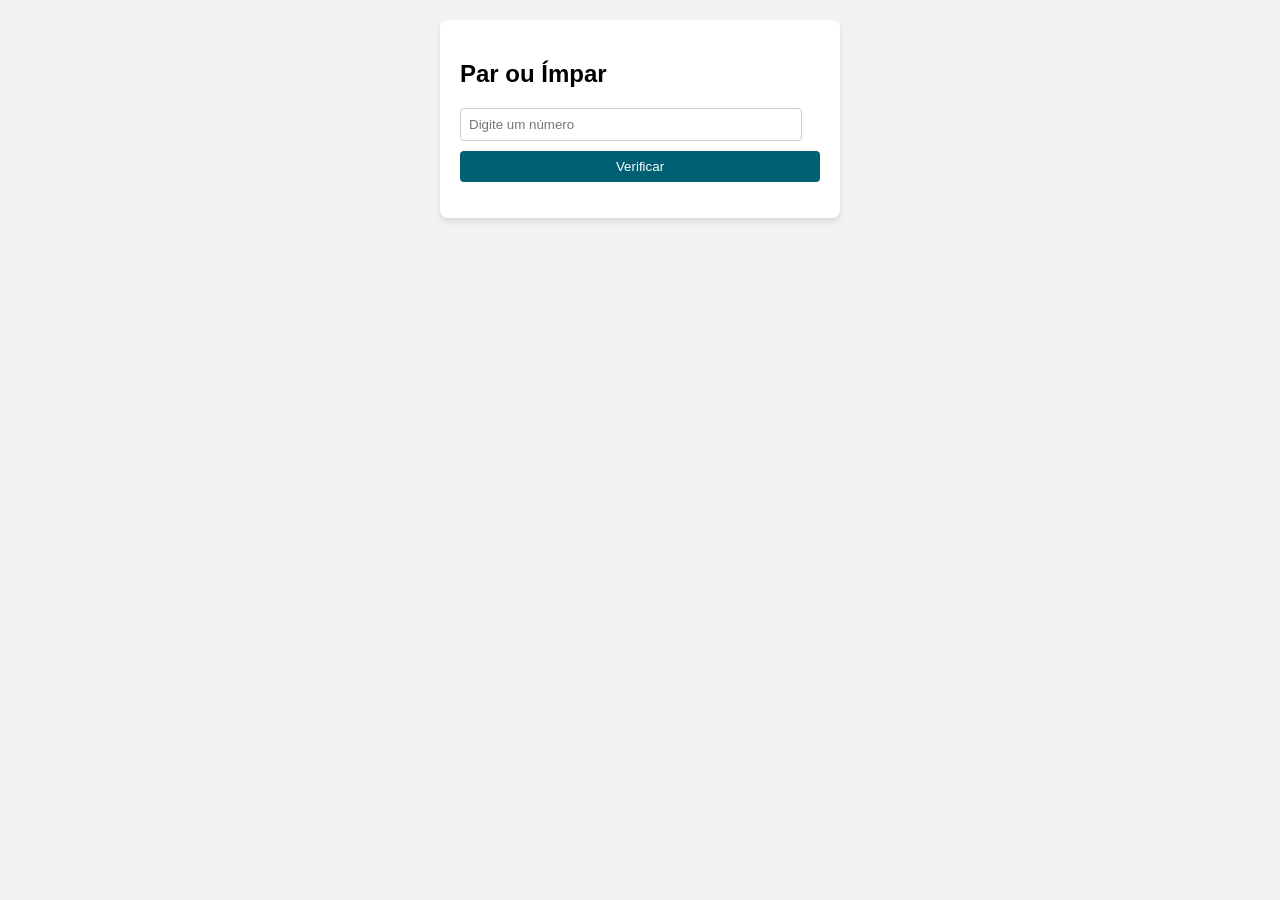
<file: Avaliação 3 Back-End/index.html>
<!DOCTYPE html>
<html lang="pt-BR">
<head>
    <meta charset="UTF-8">
    <meta name="viewport" content="width=device-width, initial-scale=1.0">
    <title>Par ou Ímpar</title>
    <style>
        body { font-family: Arial, sans-serif; background-color: #f2f2f2; padding: 20px; max-width: 400px; margin: 0 auto; }
        .cartao { background-color: #ffffff; padding: 20px; border-radius: 8px; box-shadow: 0 4px 6px rgba(0,0,0,0.1); }
        input { padding: 8px; margin-bottom: 10px; border: 1px solid #ccc; border-radius: 4px; width: 90%; }
        button { padding: 8px 15px; background-color: #005f73; color: white; border: none; border-radius: 4px; cursor: pointer; width: 100%; }
        button:hover { background-color: #0a9396; }
        .resultado { margin-top: 15px; font-weight: bold; color: #ae2012; text-align: center; }
    </style>
</head>
<body>
    <div class="cartao">
        <h2>Par ou Ímpar</h2>
        <input type="number" id="num" placeholder="Digite um número">
        <button onclick="verificar()">Verificar</button>
        <p class="resultado" id="res"></p>
    </div>

    <script>
        function verificar() {
            let numero = Number(document.getElementById('num').value);
            if (numero % 2 === 0) {
                document.getElementById('res').innerText = "O número " + numero + " é Par.";
            } else {
                document.getElementById('res').innerText = "O número " + numero + " é Ímpar.";
            }
        }
    </script>
</body>
</html>
</file>
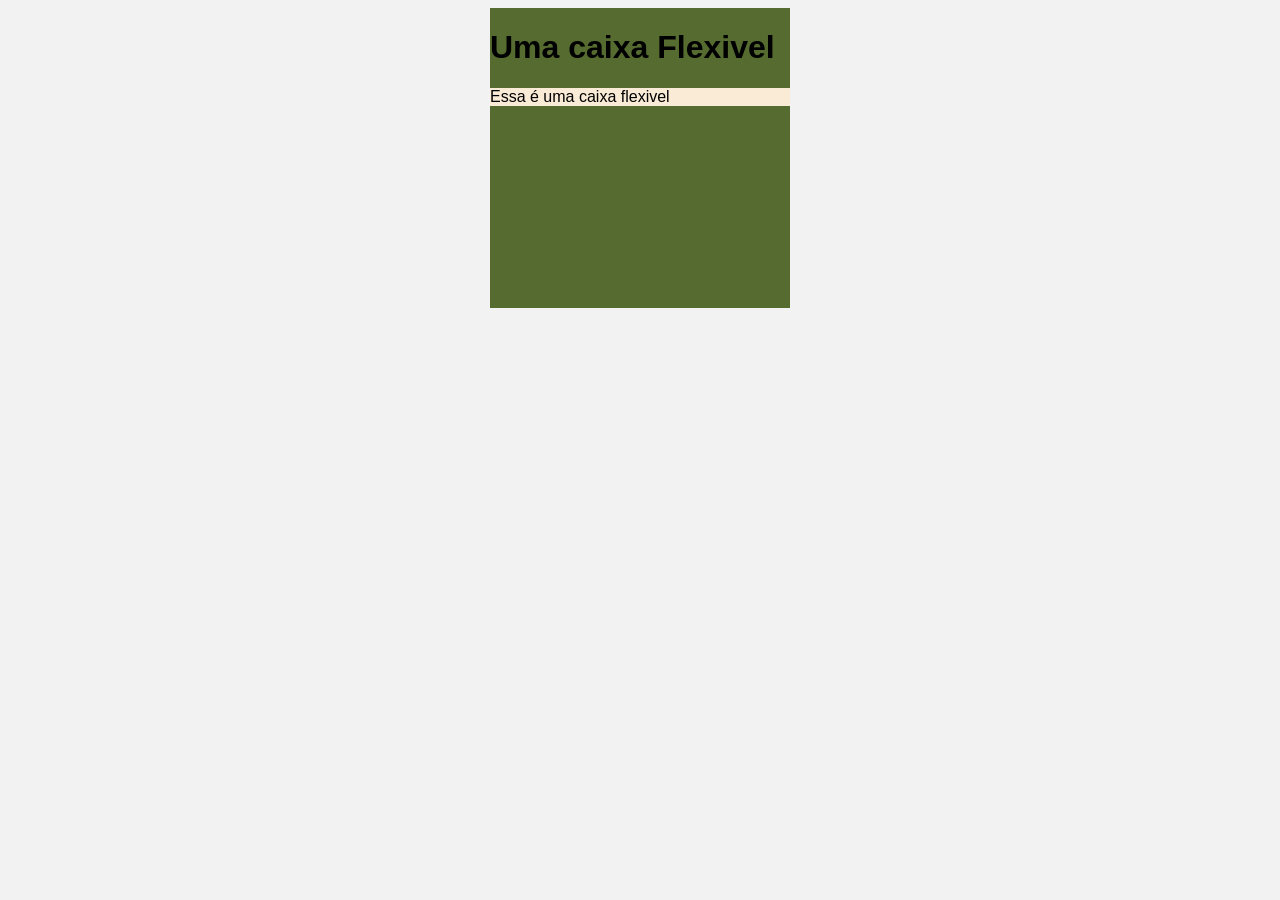
<file: Avaliação 4 Front-End/CaixaFlexivel/index.html>
<!DOCTYPE html>
<html lang="en">
<head>
    <meta charset="UTF-8">
    <meta name="viewport" content="width=device-width, initial-scale=1.0">
    <title>Criação de uma caixa flexivel</title>
    <link rel="stylesheet" href="style.css">
</head>
<body>
    <div class="caixa">
        <h1>Uma caixa Flexivel</h1>
        <div class="container">
            <p>Essa é uma caixa flexivel</p>
        </div>
    </div>
</body>
</html>
</file>
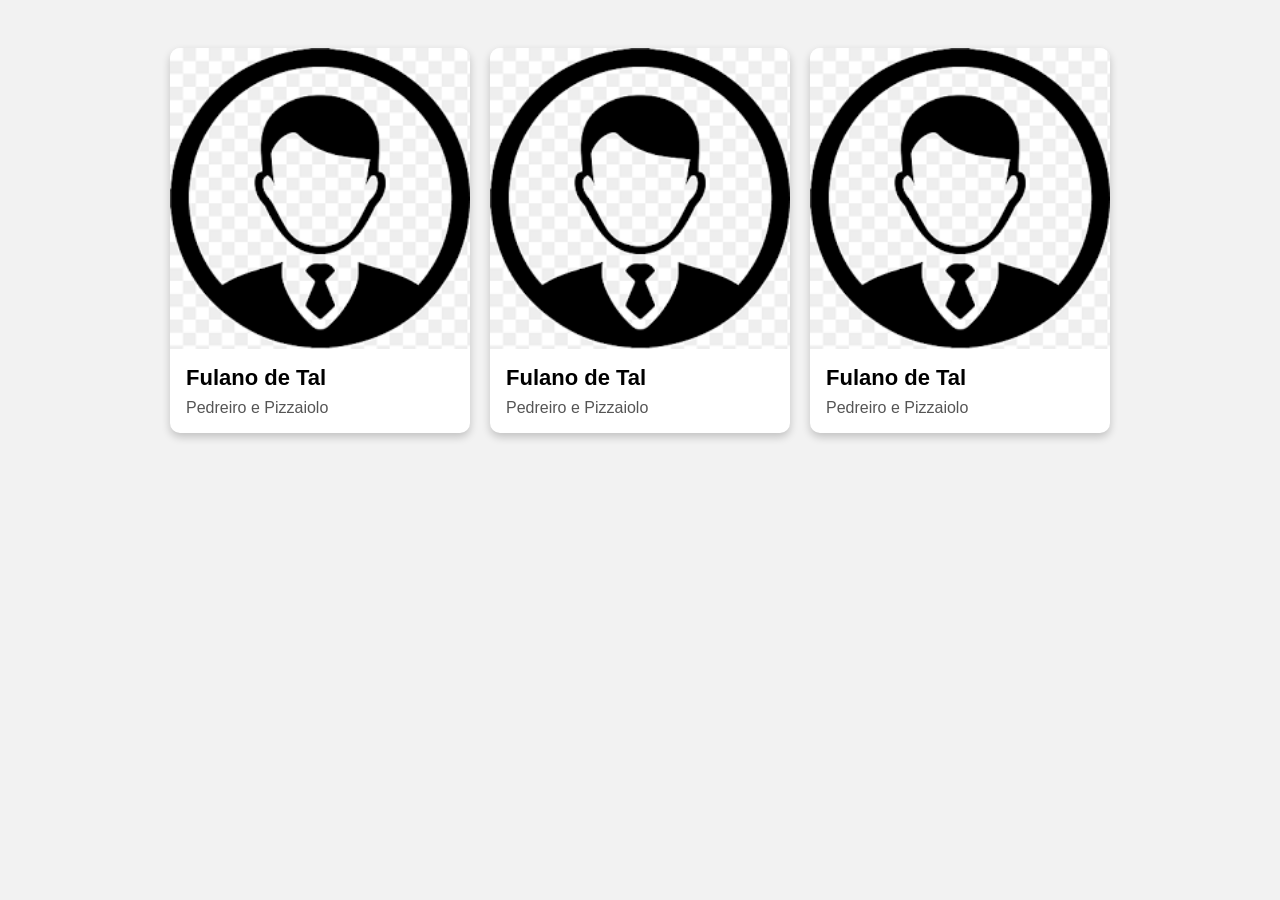
<file: Avaliação 4 Front-End/CARDS/index.html>
<!DOCTYPE html>
<html lang="en">
<head>
    <meta charset="UTF-8">
    <meta name="viewport" content="width=device-width, initial-scale=1.0">
    <title>Portifólio grupo 2°Z</title>
    <link rel="stylesheet" href="style.css">
</head>
<body>
    <div class="cards">
        <div class="card">
        <img src="IconeAvatar.png" alt="IconeAvatar">
            <div class="container">
            <h4><b>Fulano de Tal</b></h4>
            <p>Pedreiro e Pizzaiolo</p>
            </div>
        </div>
        <div class="card">
        <img src="IconeAvatar.png" alt="IconeAvatar">
            <div class="container">
            <h4><b>Fulano de Tal</b></h4>
            <p>Pedreiro e Pizzaiolo</p>
            </div>
        </div>
        <div class="card">
        <img src="IconeAvatar.png" alt="IconeAvatar">
            <div class="container">
            <h4><b>Fulano de Tal</b></h4>
            <p>Pedreiro e Pizzaiolo</p>
            </div>
        </div>
    </div>
</body>
</html>
</file>
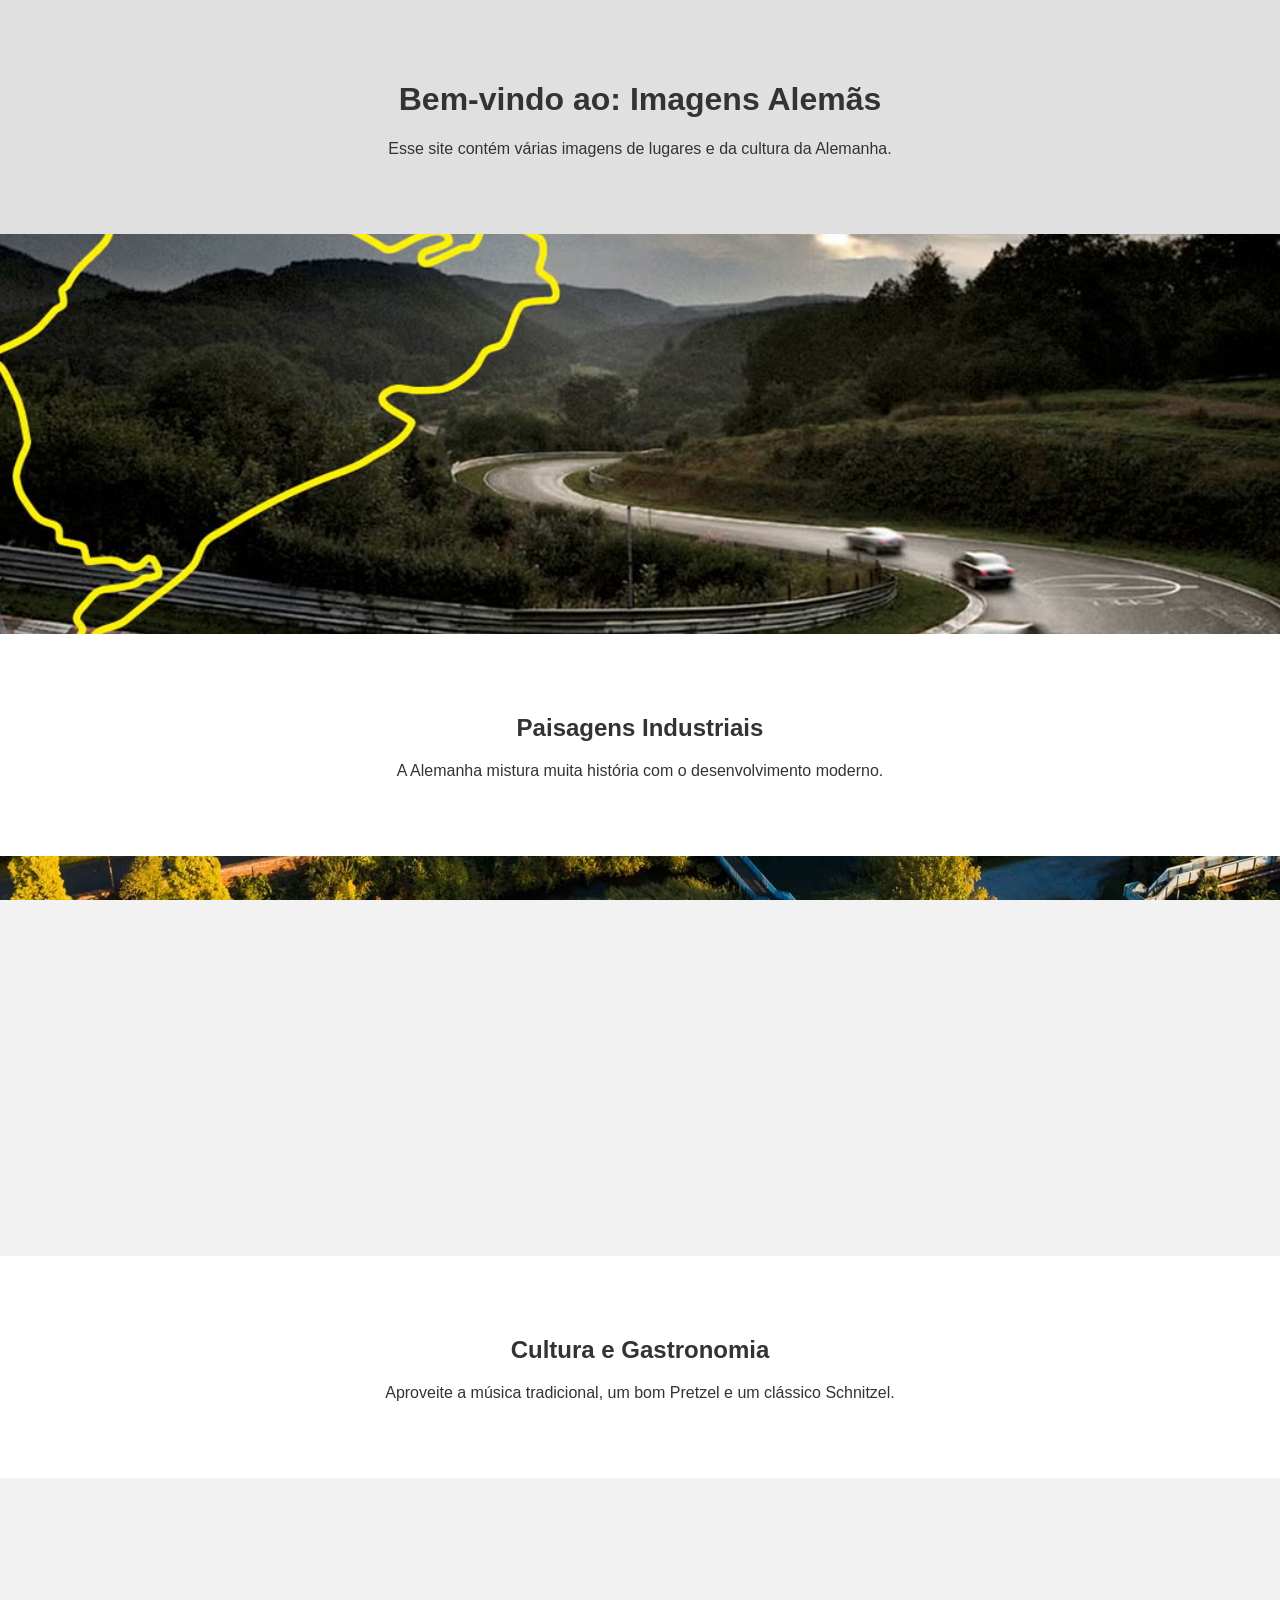
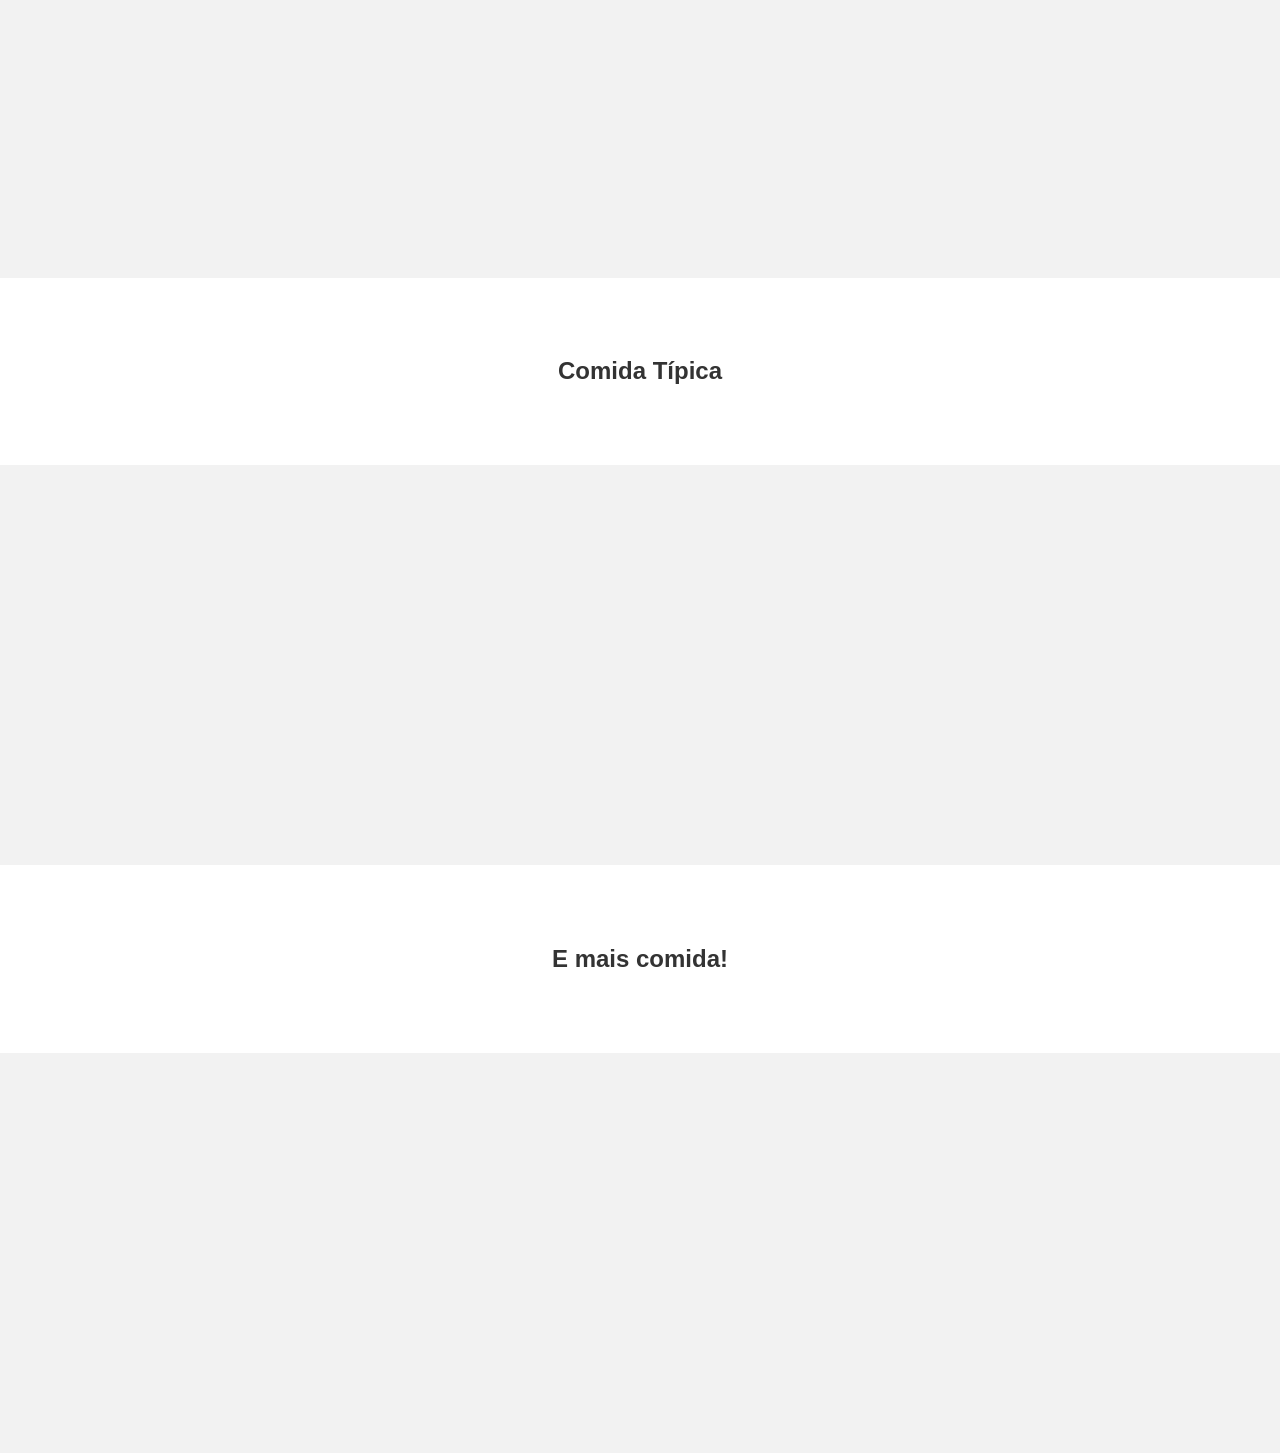
<file: Avaliação 4 Front-End/Paralax/index.html>
<!DOCTYPE html>
<html lang="pt-BR">
<head>
    <meta charset="UTF-8">
    <meta name="viewport" content="width=device-width, initial-scale=1.0">
    <title>Imagens Alemãs - Parallax</title>
    <link rel="stylesheet" href="style.css">
</head>
<body>

    <div class="conteudo titulo">
        <h1>Bem-vindo ao: Imagens Alemãs</h1>
        <p>Esse site contém várias imagens de lugares e da cultura da Alemanha.</p>
    </div>

    <div class="parallax" id="img-nurburgring"></div>

    <div class="conteudo">
        <h2>Paisagens Industriais</h2>
        <p>A Alemanha mistura muita história com o desenvolvimento moderno.</p>
    </div>

    <div class="parallax" id="img-ruhrgebiet"></div>

    <div class="conteudo">
        <h2>Cultura e Gastronomia</h2>
        <p>Aproveite a música tradicional, um bom Pretzel e um clássico Schnitzel.</p>
    </div>

    <div class="parallax" id="img-musica"></div>

    <div class="conteudo">
        <h2>Comida Típica</h2>
    </div>

    <div class="parallax" id="img-pretzel"></div>

    <div class="conteudo">
        <h2>E mais comida!</h2>
    </div>

    <div class="parallax" id="img-schnitzel"></div>

</body>
</html>
</file>
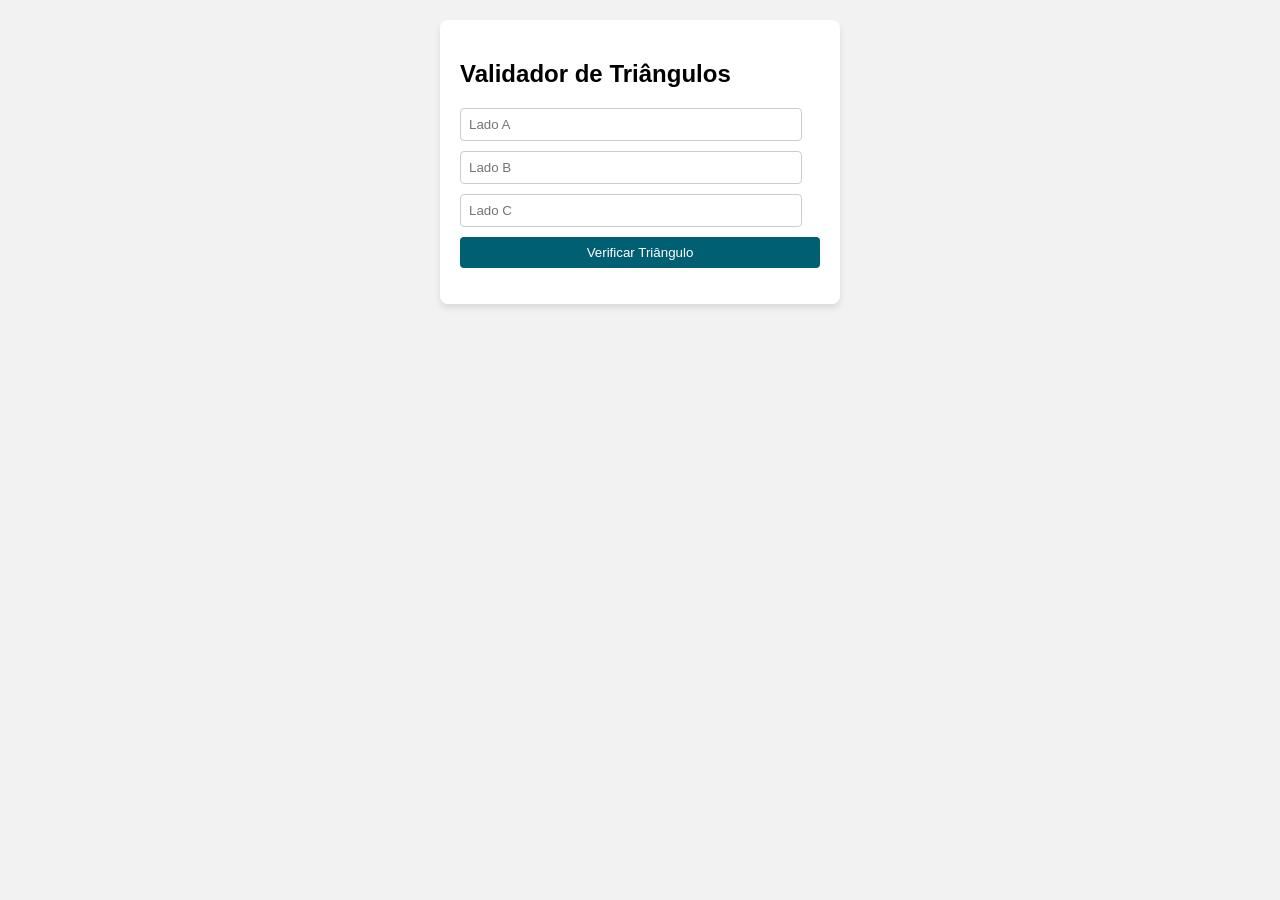
<file: Avaliação 3 Back-End/index3.html>
<!DOCTYPE html>
<html lang="pt-BR">
<head>
    <meta charset="UTF-8">
    <meta name="viewport" content="width=device-width, initial-scale=1.0">
    <title>Validador de Triângulos</title>
    <style>
        body { font-family: Arial, sans-serif; background-color: #f2f2f2; padding: 20px; max-width: 400px; margin: 0 auto; }
        .cartao { background-color: #ffffff; padding: 20px; border-radius: 8px; box-shadow: 0 4px 6px rgba(0,0,0,0.1); }
        input { padding: 8px; margin-bottom: 10px; border: 1px solid #ccc; border-radius: 4px; width: 90%; }
        button { padding: 8px 15px; background-color: #005f73; color: white; border: none; border-radius: 4px; cursor: pointer; width: 100%; }
        button:hover { background-color: #0a9396; }
        .resultado { margin-top: 15px; font-weight: bold; color: #ae2012; text-align: center; }
    </style>
</head>
<body>
    <div class="cartao">
        <h2>Validador de Triângulos</h2>
        <input type="number" id="lA" placeholder="Lado A">
        <input type="number" id="lB" placeholder="Lado B">
        <input type="number" id="lC" placeholder="Lado C">
        <button onclick="verificar()">Verificar Triângulo</button>
        <p class="resultado" id="res"></p>
    </div>

    <script>
        function verificar() {
            let a = Number(document.getElementById('lA').value);
            let b = Number(document.getElementById('lB').value);
            let c = Number(document.getElementById('lC').value);

            let podeFormar = (a < b + c) && (b < a + c) && (c < a + b);

            if (podeFormar) {
                if (a === b && b === c) {
                    document.getElementById('res').innerText = "Equilátero";
                } else if (a === b || a === c || b === c) {
                    document.getElementById('res').innerText = "Isósceles";
                } else {
                    document.getElementById('res').innerText = "Escaleno";
                }
            } else {
                document.getElementById('res').innerText = "Não forma triângulo.";
            }
        }
    </script>
</body>
</html>
</file>
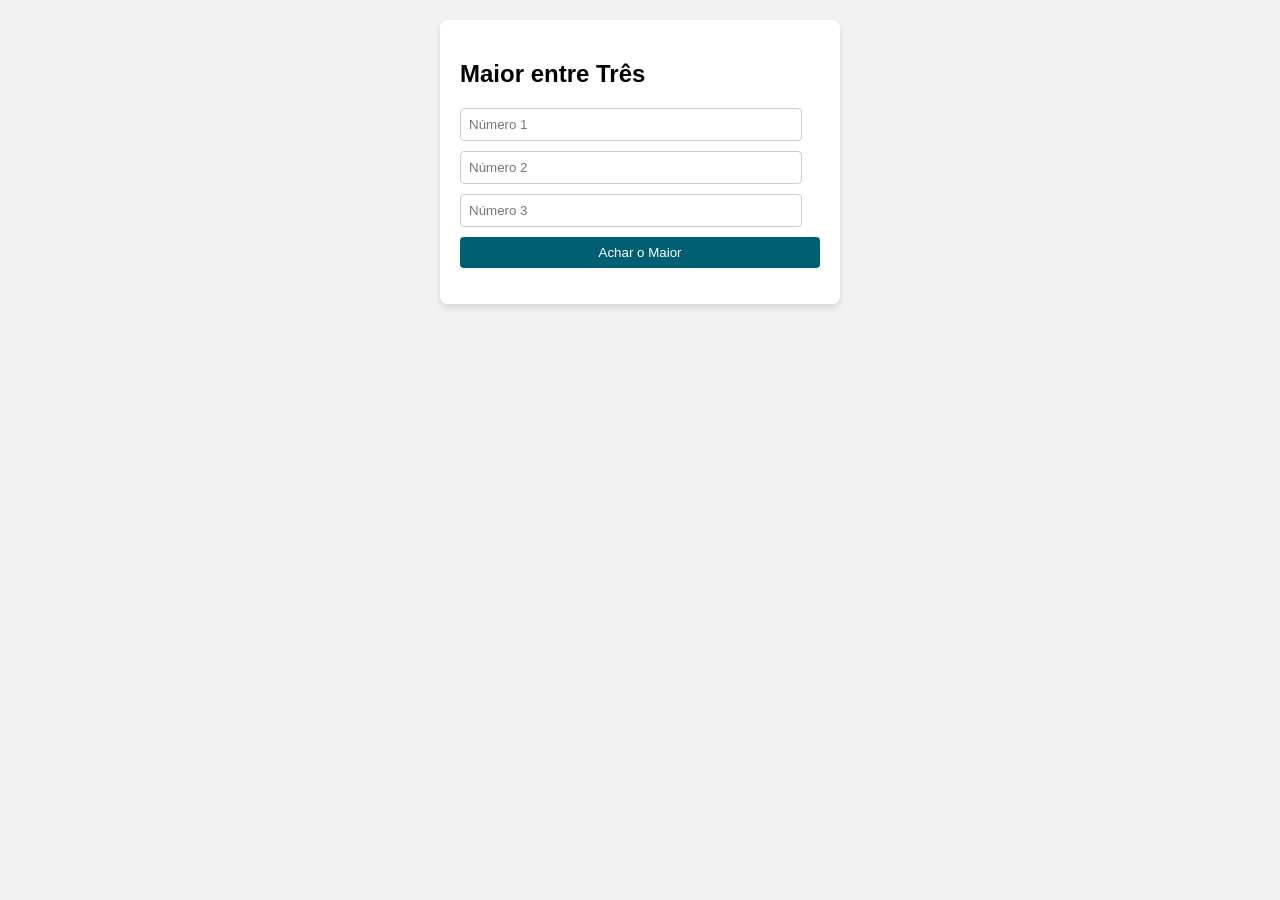
<file: Avaliação 3 Back-End/index4.html>
<!DOCTYPE html>
<html lang="pt-BR">
<head>
    <meta charset="UTF-8">
    <meta name="viewport" content="width=device-width, initial-scale=1.0">
    <title>Maior Número</title>
    <style>
        body { font-family: Arial, sans-serif; background-color: #f2f2f2; padding: 20px; max-width: 400px; margin: 0 auto; }
        .cartao { background-color: #ffffff; padding: 20px; border-radius: 8px; box-shadow: 0 4px 6px rgba(0,0,0,0.1); }
        input { padding: 8px; margin-bottom: 10px; border: 1px solid #ccc; border-radius: 4px; width: 90%; }
        button { padding: 8px 15px; background-color: #005f73; color: white; border: none; border-radius: 4px; cursor: pointer; width: 100%; }
        button:hover { background-color: #0a9396; }
        .resultado { margin-top: 15px; font-weight: bold; color: #ae2012; text-align: center; }
    </style>
</head>
<body>
    <div class="cartao">
        <h2>Maior entre Três</h2>
        <input type="number" id="n1" placeholder="Número 1">
        <input type="number" id="n2" placeholder="Número 2">
        <input type="number" id="n3" placeholder="Número 3">
        <button onclick="verificar()">Achar o Maior</button>
        <p class="resultado" id="res"></p>
    </div>

    <script>
        function verificar() {
            let n1 = Number(document.getElementById('n1').value);
            let n2 = Number(document.getElementById('n2').value);
            let n3 = Number(document.getElementById('n3').value);
            
            let maior = n1;
            if (n2 > maior) maior = n2;
            if (n3 > maior) maior = n3;

            document.getElementById('res').innerText = "O maior é: " + maior;
        }
    </script>
</body>
</html>
</file>
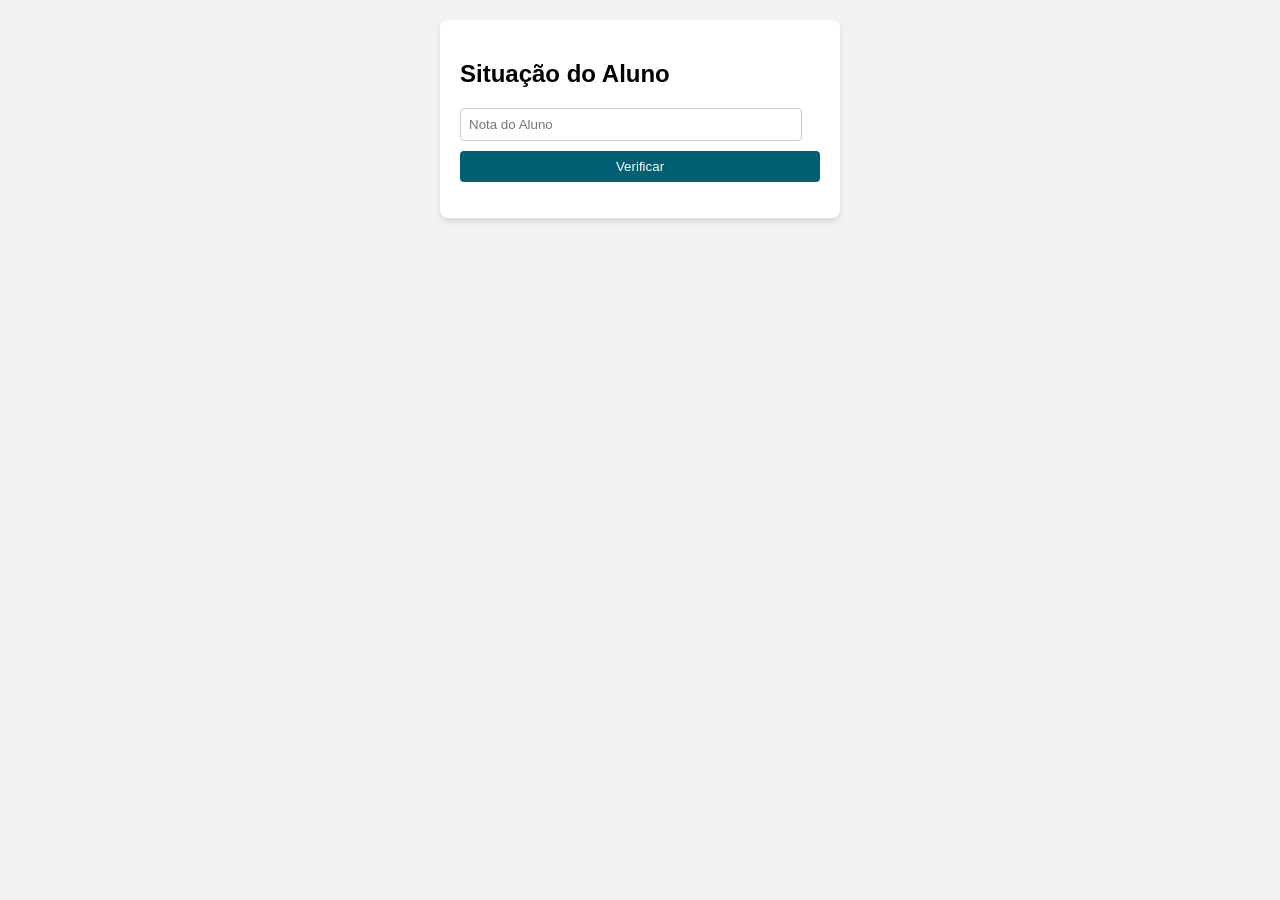
<file: Avaliação 3 Back-End/index5.html>
<!DOCTYPE html>
<html lang="pt-BR">
<head>
    <meta charset="UTF-8">
    <meta name="viewport" content="width=device-width, initial-scale=1.0">
    <title>Situação do Aluno</title>
    <style>
        body { font-family: Arial, sans-serif; background-color: #f2f2f2; padding: 20px; max-width: 400px; margin: 0 auto; }
        .cartao { background-color: #ffffff; padding: 20px; border-radius: 8px; box-shadow: 0 4px 6px rgba(0,0,0,0.1); }
        input { padding: 8px; margin-bottom: 10px; border: 1px solid #ccc; border-radius: 4px; width: 90%; }
        button { padding: 8px 15px; background-color: #005f73; color: white; border: none; border-radius: 4px; cursor: pointer; width: 100%; }
        button:hover { background-color: #0a9396; }
        .resultado { margin-top: 15px; font-weight: bold; color: #ae2012; text-align: center; }
    </style>
</head>
<body>
    <div class="cartao">
        <h2>Situação do Aluno</h2>
        <input type="number" id="nota" placeholder="Nota do Aluno" step="0.1">
        <button onclick="verificar()">Verificar</button>
        <p class="resultado" id="res"></p>
    </div>

    <script>
        function verificar() {
            let nota = Number(document.getElementById('nota').value);

            if (nota >= 6) {
                document.getElementById('res').innerText = "Aprovado";
            } else if (nota >= 4 && nota < 6) {
                document.getElementById('res').innerText = "Recuperação";
            } else {
                document.getElementById('res').innerText = "Reprovado";
            }
        }
    </script>
</body>
</html>
</file>
<file: Avaliação 4 Front-End/CaixaFlexivel/style.css>
body{
    font-family: Arial, Helvetica, sans-serif;
    background-color: #f2f2f2;
    display: flex;
    justify-content: center;
}
.caixa{
    background-color: darkolivegreen;
    width: 300px;
    height: 300px;
}
.container{
    background-color: antiquewhite;
}
</file>
<file: Avaliação 4 Front-End/CARDS/style.css>
/*
Body que está em amarelo se chama Seletor
Este seletor, seleciona uma tag do HTML pra ser modificada

*/
body{
    font-family: Arial, Helvetica, sans-serif;
    background-color: #f2f2f2;
    display: flex;
    /* o display flex faz o seguinte: transforma o body em um container flexívevel*/
    justify-content: center;
    padding-top: 40px;
}

.cards{
    display: flex;
    gap: 20px;
    flex-wrap: wrap;
    justify-content: center;
}

.card{
    width: 300px;
    background-color: white;
    border-radius: 10px;
    overflow: hidden;
    box-shadow: 0 4px 8px rgba(0,0,0,0.2);
    transition: 0.3s;
}

.card:hover{
    transform: translateY(-5px);
    box-shadow: 0 8px 18px rgba(0,0,0,0.3);
}

.card img{
    width: 100%;
    display: block;
}

.container{
    padding: 16px;
}

.container h4{
    margin: 0 0 8px 0;
    font-size: 22px;
}
.container p{
    margin: 0;
    color: #555;
}
</file>
<file: Avaliação 4 Front-End/Paralax/style.css>
body, html {
    margin: 0;
    padding: 0;
    font-family: Arial, Helvetica, sans-serif;
    background-color: #f2f2f2;
}


.conteudo {
    padding: 60px 20px;
    text-align: center;
    background-color: #ffffff;
    color: #333;
}

.titulo {
    background-color: #e0e0e0; 
}


.parallax {
    min-height: 400px; 
    background-attachment: fixed;
    background-position: center;
    background-repeat: no-repeat; 
    background-size: cover; 
}

#img-nurburgring {
    background-image: url('10-nurburgring-facts-revealed-photo-323368-s-original.avif');
}

#img-ruhrgebiet {
    background-image: url('ruhrgebiet_duisburg_landschaftspark_0237_-_tourismus_nrw_e.v._a1.jpg');
}

#img-musica {
    background-image: url('musica.jpg');
}

#img-pretzel {
    background-image: url('pretzel.jpg');
}

#img-schnitzel {
    background-image: url('schnitzel.jpg');
}
</file>
